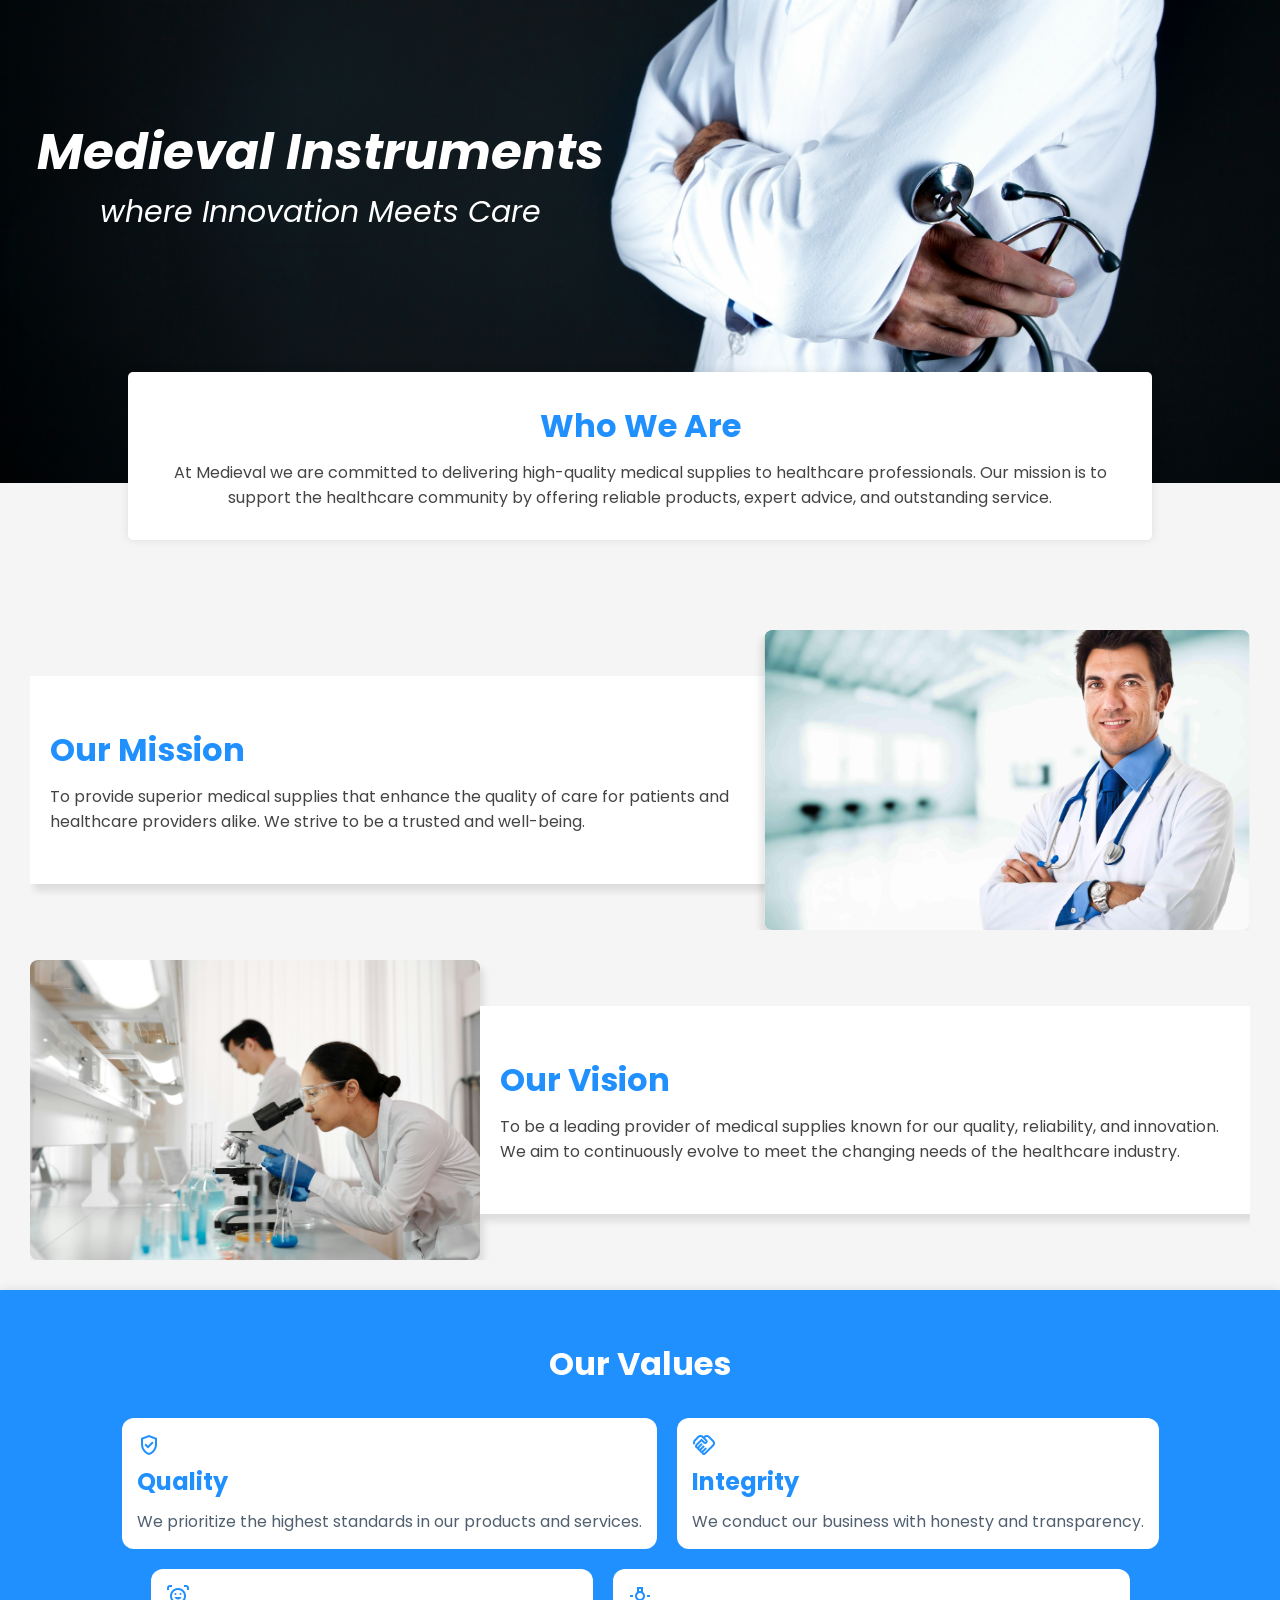
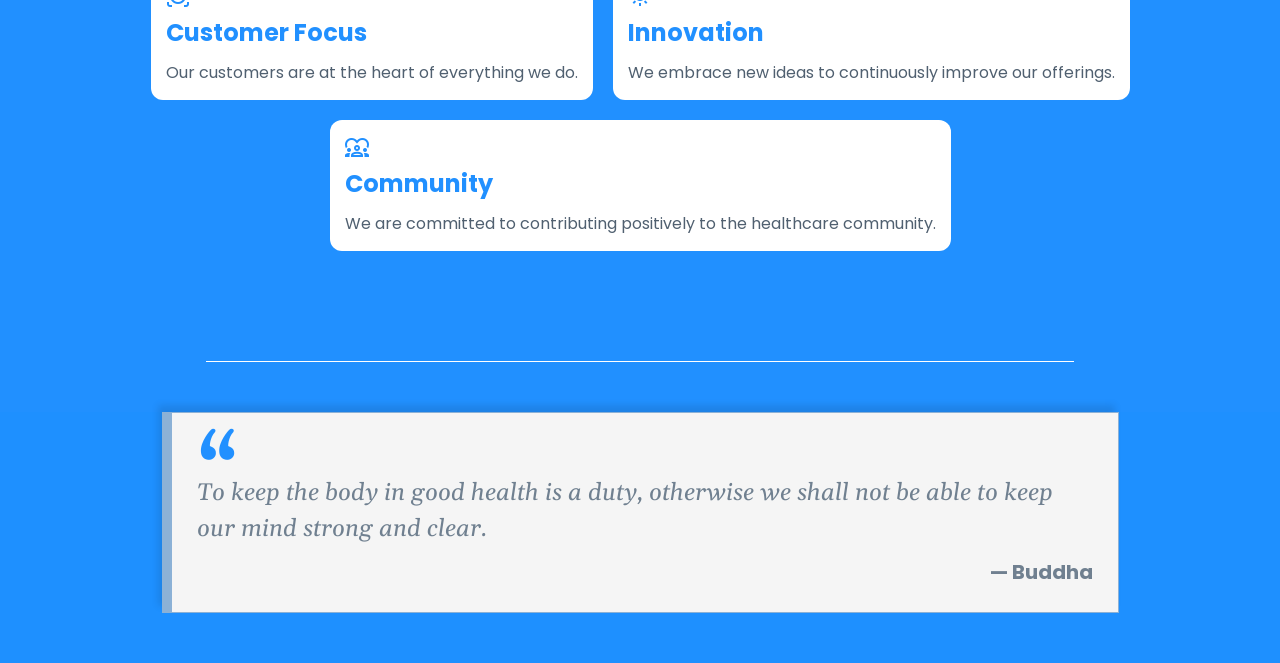
<file: index.html>
<!DOCTYPE html>
<html lang="en">
<head>
    <meta charset="UTF-8">
    <meta name="viewport" content="width=device-width, initial-scale=1.0">
    <title>About Us - Medieval Instruments</title>
    <link rel="stylesheet" href="./css/about_us.css">
    <link rel="stylesheet" href="https://fonts.googleapis.com/css2?family=Material+Symbols+Outlined:opsz,wght,FILL,GRAD@20..48,100..700,0..1,-50..200" />
</head>
<body>
    <!-- about us fixed -->
     <!-- <div class="about-us-fixed">
        <h1>
            About Us
        </h1>
     </div> -->
    <!--hero seciotn-->
    <div class="hero-section">
        <div class="hero-image-container">
            <img src="./images/about_us_hero.jpg" alt="Medical professional">
        </div>
        <div class="hero-text">
            <h1>Medieval Instruments</h1>
            <h2>where Innovation Meets Care</h2>
        </div>
        <div id="intro" class="section">
            <h1 class="underline-animation">Who We Are</h1>
            <p>At Medieval we are committed to delivering high-quality medical supplies to healthcare professionals. Our mission is to support the healthcare community by offering reliable products, expert advice, and outstanding service.</p>
        </div>
    </div>

    <!--mission and vision-->
    <div class="mission-vision">
        <div id="mission-description" class="description">
            <h1>Our Mission</h1>
            <p>To provide superior medical supplies that enhance the quality of care for patients and healthcare providers alike. We strive to be a trusted and well-being.</p>
        </div>
        <img id="mission-image" src="./images/our_mission.jpg" alt="Our Mission">
    </div>

    <div class="mission-vision">
        <img src="./images/our_vision.jpg" alt="Our Vision">
        <div class="description">
            <h1>Our Vision</h1>
            <p>To be a leading provider of medical supplies known for our quality, reliability, and innovation. We aim to continuously evolve to meet the changing needs of the healthcare industry.</p>
        </div>
    </div>

    <div id="our-values" class="section">
        <h1>Our Values</h1>
        <div class="values">
            <div class="value">
                <i class="material-symbols-outlined">
                    verified_user
                </i>
                <h2>Quality</h2>
                <p>We prioritize the highest standards in our products and
                    services.</p>
            </div>
            <div class="value">
                <i class="material-symbols-outlined">
                    handshake
                </i>
                <h2>Integrity</h2>
                <p>We conduct our business with honesty and transparency.</p>
            </div>
            <div class="value">
                <i class="material-symbols-outlined">
                    ar_on_you
                </i>
                <h2>Customer Focus</h2>
                <p>Our customers are at the heart of everything we do.</p>
            </div>
            <div class="value">
                <i class="material-symbols-outlined">
                    wb_incandescent
                </i>
                <h2>Innovation</h2>
                <p>We embrace new ideas to continuously improve our offerings.</p>
            </div>
            <div class="value">
                <i class="material-symbols-outlined">
                    diversity_1
                </i>
                <h2>Community</h2>
                <p>We are committed to contributing positively to the healthcare community.</p>
            </div>
        </div>
        <div class="divider"></div>
    </div>
    <div class="quote-section">
        <blockquote class="blockquote blockquote-border">
            <p class="blockquote-text">
                To keep the body in good health is a duty, otherwise we shall not be able to keep our mind strong and clear.
            </p>
            <p class="cite">Buddha</p>
        </blockquote>
    </div>
</body>
</html>
</file>
<file: css/about_us.css>
@import url('https://fonts.googleapis.com/css2?family=Poppins:ital,wght@0,100;0,200;0,300;0,400;0,500;0,600;0,700;0,800;0,900;1,100;1,200;1,300;1,400;1,500;1,600;1,700;1,800;1,900&display=swap');
@import url('https://fonts.googleapis.com/css2?family=Gelasio:ital,wght@0,400..700;1,400..700&display=swap');
*{
    padding: 0;
    margin: 0;
}
body{
    background-color: #f5f5f5;
    margin: 0;
    padding: 0;
    font-family: poppins, sans-serif;
    position: relative;
    overflow-x: hidden;
}
h1, h2, h3 {
    color: #2190ff;   
}
p{
    color: #444;
}
.section {
    background: white;
    padding: 50px 20px;
    box-shadow: 0 0 10px rgba(0, 0, 0, 0.1);
}
/* about us fixed */
.about-us-fixed {
    font-size: 20px;
    position: fixed;
    display: flex;
    top: 0;
    left: 50%;
    transform: translateX(-50%);
    z-index: 1;
    background-color: #f5f5f5;
    border-radius: 0 0 30px 30px;
    height: 60px;
    align-items: center;
    justify-content: center;
    padding: 0 10px;
    box-shadow: 0 0 10px rgba(0, 0, 0, 0.1);
    border: 1px double black;
    border-top: none;
}
.about-us-fixed h1{
    color: #0c87c0;
    font-weight: 500;
}
/*hero section*/
.hero-section {
    position: relative;
    line-height: 0;
    width: auto;
    min-height: 600px;
}
.hero-image-container img {
    max-width: 100%;
    height: auto;
    vertical-align: middle;
    font-style: italic;
    background-repeat: no-repeat;
    background-size: cover;
    shape-margin: 1rem;
}
.hero-text {
    position: absolute;
    top:30%;
    left: 25%;
    transform: translate(-50%, -50%);
    padding: 10px;
    border-radius: 5px;
    text-align: center;
    height: fit-content;
    width: fit-content;
    line-height: normal;
}
.hero-text h1{
    font-size: 50px;
    font-weight: 1000px;
    font-style: italic;
    color: white;
}
.hero-text h2{
    color: white;
    font-weight: normal;
    font-size: 30px;
    font-style: italic;
}
#intro {
    display: flex;
    position: absolute;
    bottom: 10%;
    left: 10%;
    right: 10%;
    flex-direction: column;
    text-align: center;
    border-radius: 5px;
    line-height: normal;
    height: fit-content;
    background-color: rgba(255, 255, 255, 1);
    padding: 30px 20px;
}
#intro h1 {
    text-align: center;
    margin-top: 0;
    margin-bottom: 10px;
}
.layer {
    display: none;
}
@media screen and (max-width:1220px) {
    .hero-section {
        overflow-x: hidden;
    }
    .hero-text {
        top: 30%;
        left: 50%;
        background-color: rgba(0, 0, 0, 0.5);
    }
    .hero-text h1{
        font-size: 40px;
        font-weight: 800;
        font-style: italic;
        color: white;
    }
    .hero-text h2{
        color: white;
        font-weight: normal;
        font-size: 24px;
        font-style: italic;
    }
    .hero-image-container img {
        max-width: 100%;
        min-height: 400px;
        object-fit: cover;
        vertical-align: middle;
        font-style: italic;
        background-repeat: no-repeat;
        background-size: cover;
        shape-margin: 1rem;
    }
    #intro {
        position: static;
    }
}

/* mission and vision */
#mission-image{
    transform: scaleX(-1);
}
.mission-vision{
    display: flex;
    justify-content: center;
    align-items: center;
    flex-direction: row;
    margin: 30px;
    align-items: center;
    overflow: hidden;
}
#mission-description {
    order: 1;
}
#mission-image {
    order: 2;
}
.mission-vision img{
    height: 300px;
    width: auto;
    border-radius: 8px;
    box-shadow: 4px 7px 7px 0px rgba(0, 0, 0, 0.1);
}
.mission-vision h1, h2{
    margin-bottom: 10px;
}
.description {
    background: white;
    padding: 50px 20px;
    box-shadow: 4px 7px 7px 0px rgba(0, 0, 0, 0.1);
    transition:all 400ms;
    cursor: pointer;
}
.description:hover {
    transform: scale(1.03);
}
.description:hover:after{
    content: '';
    background-color: #2190ff;
    height: 2px;
    width: 100%;
    position: absolute;
    left: 0;
    bottom: 0;
    transition: 0.3s all ease;
    z-index: -1;
}
@media screen and (max-width:850px) {
    .mission-vision{
        flex-direction: column;
        border-radius: 8px 8px 0 0;
        box-shadow: 4px 7px 7px 0px rgba(0, 0, 0, 0.1);
    }
    #mission-image {
        order: 1;
    }
    #mission-description {
        order: 2;
    }
    .mission-vision img{
        margin-bottom: 0;
        border-radius: 8px 8px 0 0;
    }
    .description{
        border-bottom: 2px solid #2190ff;
        margin-top: 0;
    }
}
@media screen and (max-width:592px) {
    .mission-vision img {
        border-radius: 8px;
    }
}

/* Our values */
#our-values {
    background-color: #2190ff;
    color: white;
    display: flex;
    flex-direction: column;
    align-items: center;
    overflow: hidden;
}
#our-values h1{
    text-align: center;
    color: white;
    margin-bottom: 20px;
}
.values {
    display: flex;
    flex-wrap: wrap;
    align-items: center;
    justify-content: center;
}
.value {
    background-color: white;
    margin: 10px;
    border-radius: 12px;
    padding: 15px;
}
.value h2{
    color: #2190ff;
} 
.value:hover{
    box-shadow: 4px 7px 7px 0px rgba(0, 0, 0, 0.1);
    background-color: rgb(64, 154, 243);
    color: white;
    transition: all 0.3s ease;
}
.value:hover p{
    color: white;
}
.value:hover h2{
    color: white;
}
.value:hover .material-symbols-outlined{
    color: white;
}
.value p{
    color: #506070;
}

/*icons*/
.material-symbols-outlined {
    color: #2190ff;
}

/* divider line */
.divider { 
    border: none;
    background-color: white;
    height: 1px;
    width: 70%;
    margin-top: 100px;
}

/*quote*/
.quote-section {
    align-items: center;
    display: flex;
    justify-content: center;
    background-color: dodgerblue;
}
.blockquote {
    width: 70%;
    padding: 25px;
    background-color: #f5f5f5;
    border: 1px solid rgb(139, 177, 214);
    border-left-width: 10px;
    height: fit-content;
    box-shadow: -4px -7px 7px 0px rgba(0, 0, 0, 0.1);
    transition: all .4s ease-in-out;
    margin-bottom: 50px;
}
.blockquote:hover {
    transform: scale(1.03);
    box-shadow: -4px -7px 7px 0px rgba(0, 0, 0, 0.4);
    border-radius: 8px;
}
.blockquote p{
    color: #708090;
}
.blockquote::before {
    content: "\201c";
    font-family: Gelasio, sans-serif;
    font-size: 100px;
    color: #2190ff;
    display: block;
    margin-bottom: -70px;
    margin-top: -20px;
}
.blockquote-text {
    font-family: Gelasio, sans-serif;
    font-style: italic;
    font-size: 1.5em;
    line-height: 1.5;
    margin: 0;
}
.cite {
    margin-top: 10px;
    font-weight: bold;
    font-style: normal;
    text-align: right;
    font-size: 20px;
}
.cite::before {
    content: "\2014\0020";
}
</file>
